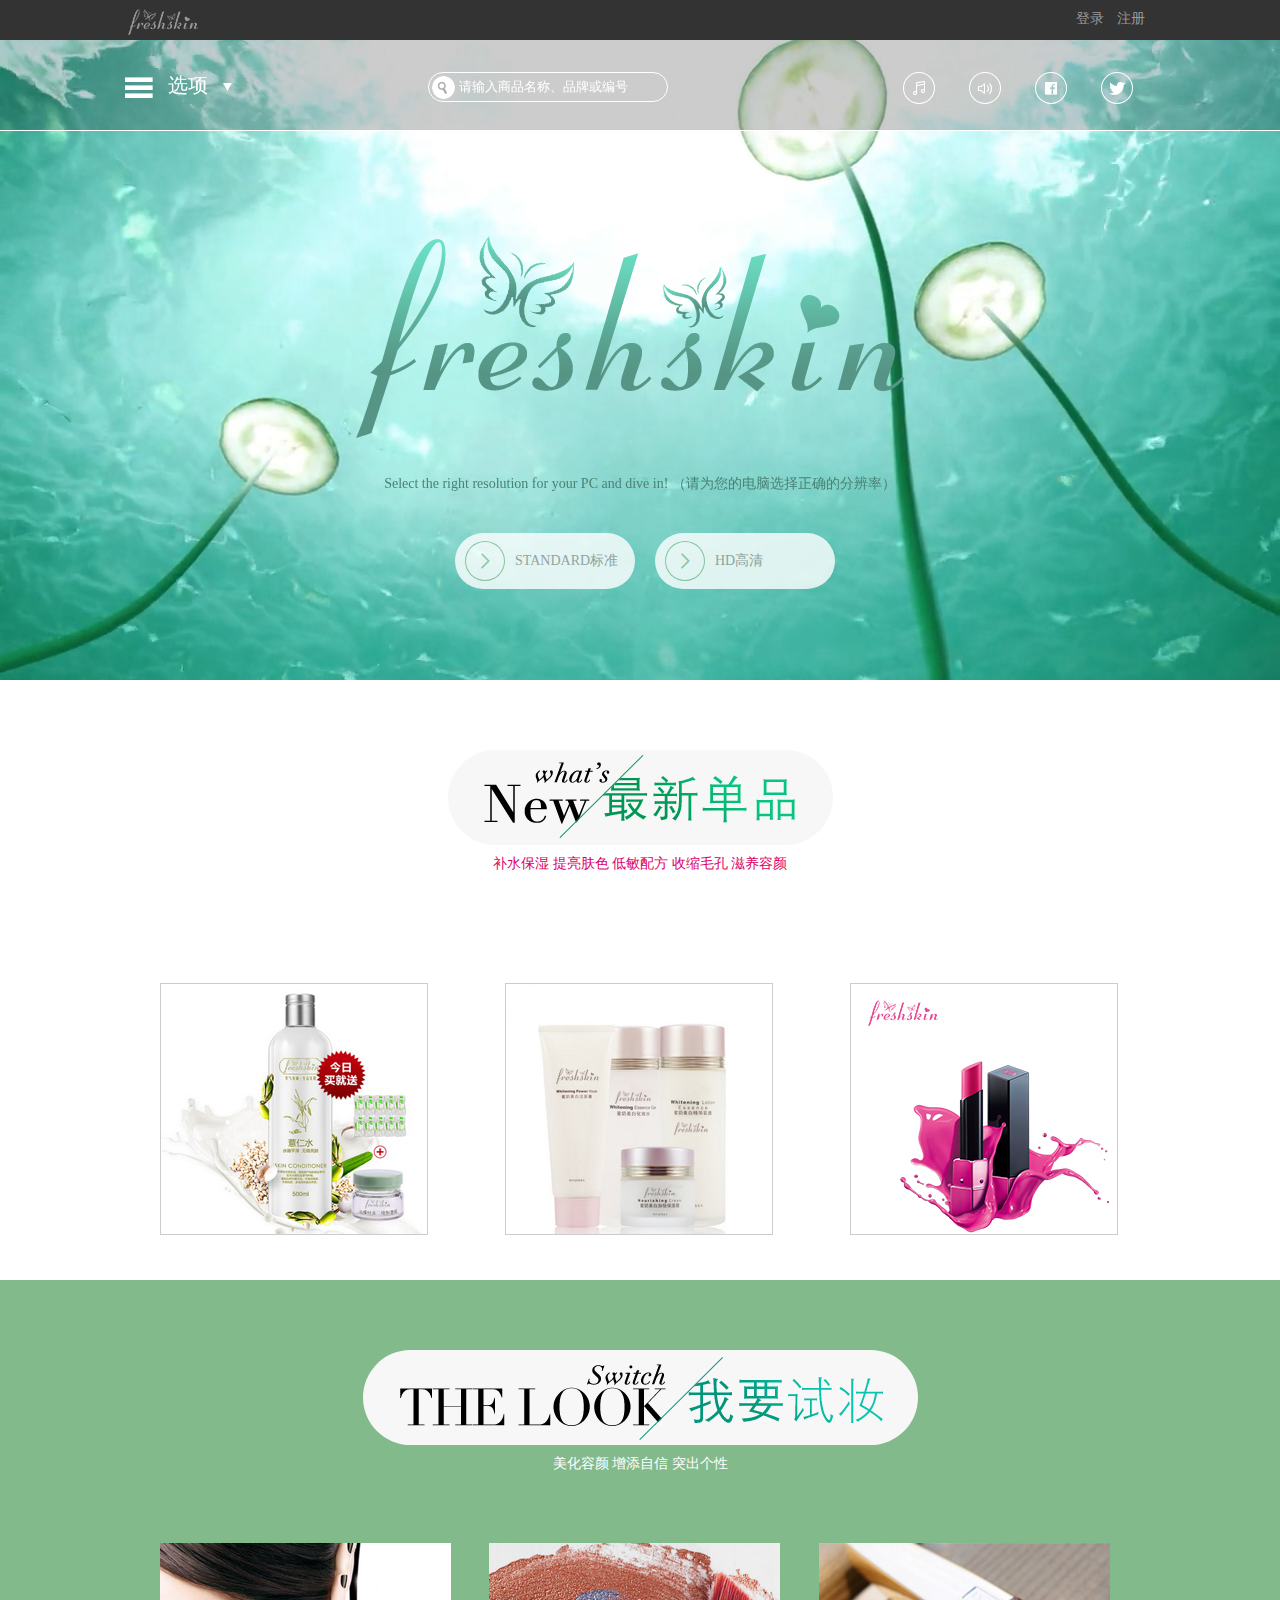
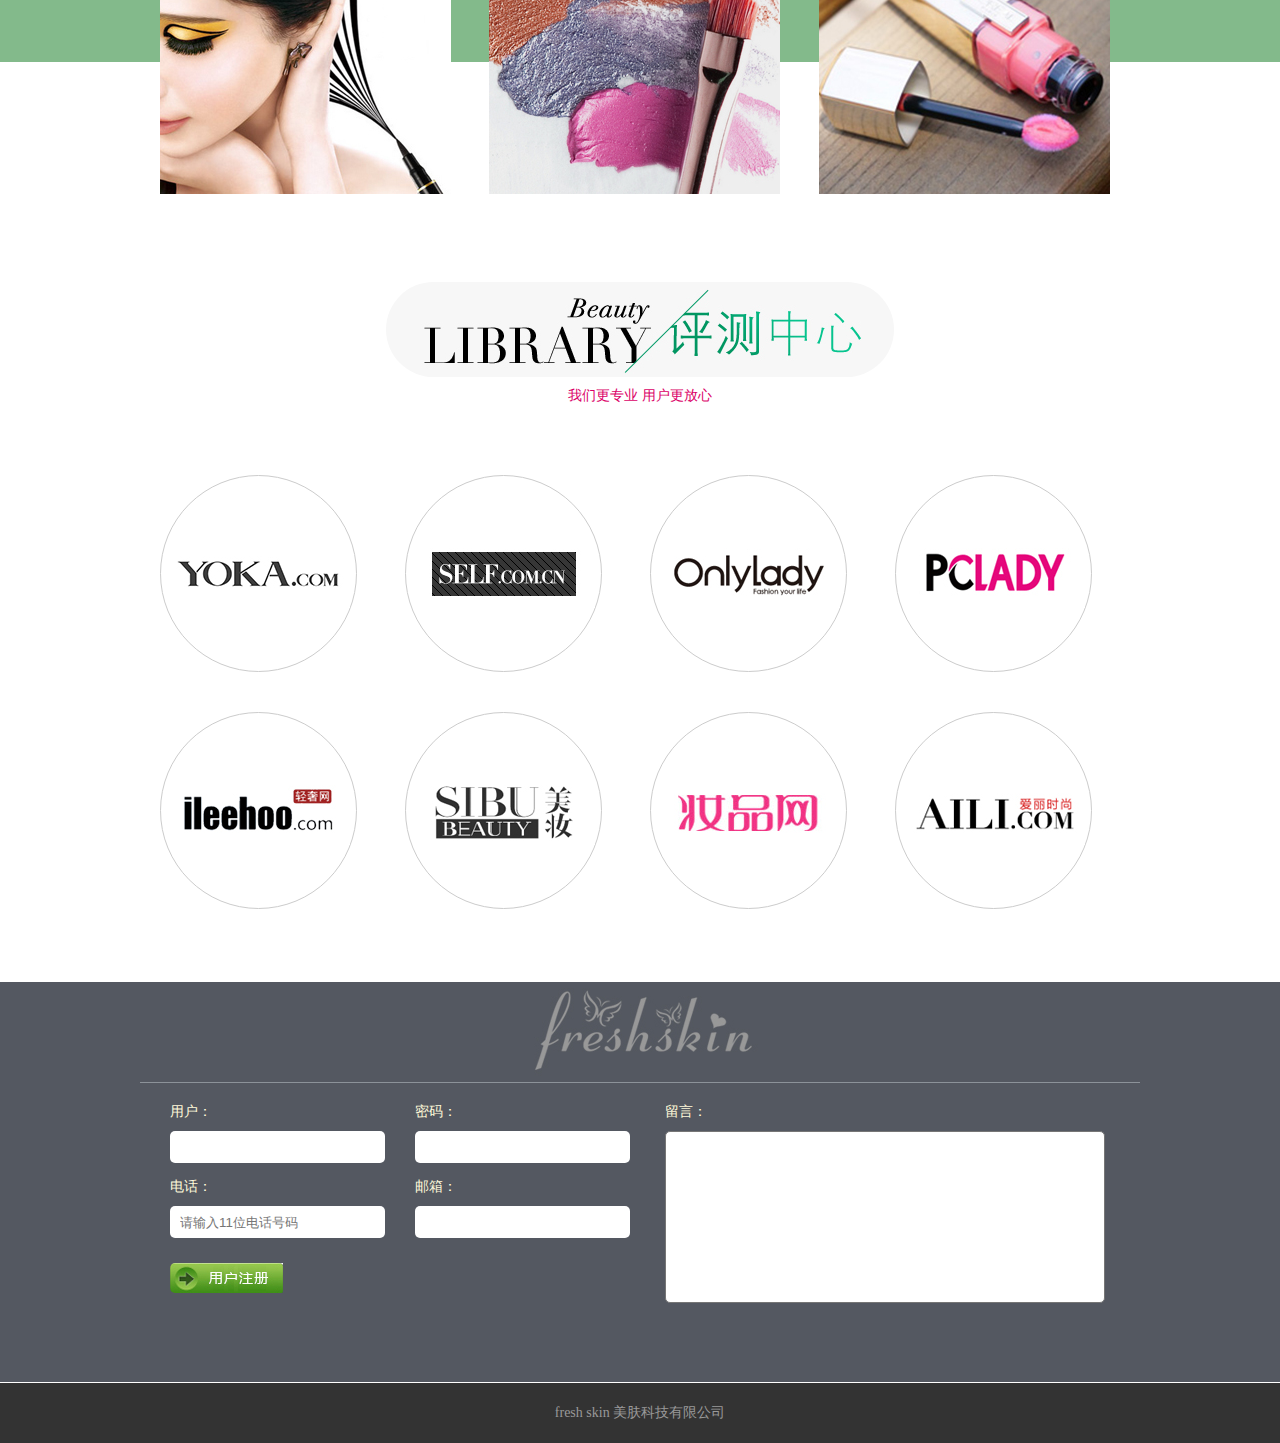
<file: 部分代码/电商首页/index.html>
<!DOCTYPE html>
<html>
	<head>
		<meta charset="utf-8" />
		<title>电商首页</title>
		<link rel="stylesheet" type="text/css" href="css/basics.css" />
		<link rel="stylesheet" type="text/css" href="./css/all.css" />
		<link rel="stylesheet" type="text/css" href="font/font_2882042_3hef38xktfz/iconfont.css" />

	</head>
	<body>
		<div class="video">
			<header>
				<div class="con">
					<section class="left"></section>
					<section class="right">
						<a href="#">登录</a>
						<a href="#">注册</a>
					</section>
				</div>
			</header>
			<nav>
				<ul>
					<li class="left">
						<a href="#" class="one">
							<img src="./img/sanxian.png">
							<span>选项</span>
							<img src="img/sanjiao.png">
						</a>
						<aside>
							<span></span>
							<ol class="zuo">
								<li class="con">护肤</li>
								<li>>洁面</li>
								<li>>爽肤水</li>
								<li>>精华</li>
								<li>>乳液</li>
								<li class="con">彩妆</li>
								<li>>BB霜</li>
								<li>>卸妆</li>
								<li>>粉底液</li>
								<li class="con">香氛</li>
								<li>>女士香水</li>
								<li>>男士香水</li>
								<li>>中性香水</li>
							</ol>
							<ol class="you">
								<li class="con">男士专区</li>
								<li>>洁面</li>
								<li>>爽肤水</li>
								<li>>精华</li>
								<li>>乳液</li>
								<li class="con">热门搜索</li>
								<li>>BB霜</li>
								<li>>卸妆</li>
								<li>>粉底液</li>
								<li>>面膜</li>
							</ol>
							<img src="img/tu1.jpg">
						</aside>
					</li>
					<li class="center">
						<form action="">
							<input type="text" name="" id="" value="请输入商品名称、品牌或编号" />
						</form>
					</li>
					<li class="right">
						<a href="#" class="iconfont icon-yinlexianxing"></a>
						<a href="#" class="iconfont icon-shengyinkai"></a>
						<a href="#" class="iconfont icon-facebook-fill"></a>
						<a href="#" class="iconfont icon-niao"></a>
					</li>
				</ul>
			</nav>
			<video src="./video/home_loop_720p.mp4" autoplay="autoplay" loop="loop" muted="muted"></video>
			<!-- <audio src="audio/home.ogg" autoplay="autoplay" loop="loop"></audio> -->
			<div class="pic">
				<p>Select the right resolution for your PC and dive in! （请为您的电脑选择正确的分辨率）</p>
				<ul>
					<li class="one"><span class="iconfont icon-xiangyoujiantou"></span>STANDARD标准</li>
					<li class="two"><span class="iconfont icon-xiangyoujiantou"></span>HD高清</li>
				</ul>
			</div>
		</div>
		<div class="new">
			<header>
				<img src="img/new.jpg">
			</header>
			<p>补水保湿 提亮肤色 低敏配方 收缩毛孔 滋养容颜</p>
			<ul>
				<li>
					<hgroup>
						<h2>fresh skin 薏仁水</h2>
						<h2>化妆水/爽肤水单品</h2>
						<h2></h2>
						<h2></h2>
					</hgroup>
				</li>
				<li>
					<hgroup>
						<h2>蜂蜜原液天然滋养</h2>
						<h2>美白护肤套装</h2>
						<h2></h2>
						<h2></h2>
					</hgroup>
				</li>
				<li>
					<hgroup>
						<h2>纯情诱惑一抹惊艳</h2>
						<h2>告别暗淡唇</h2>
						<h2></h2>
						<h2></h2>
					</hgroup>
				</li>
			</ul>
		</div>
		<div class="try">
			<header>
				<img src="./img/shizhuang.jpg">
			</header>
			<p>美化容颜 增添自信 突出个性</p>
			<ul>
				<li>
					<img src="img/try1.jpg" class="zheng">
					<img src="img/try4.jpg" class="fan">
				</li>
				<li>
					<img src="img/try2.jpg" class="zheng">
					<img src="img/try5.jpg" class="fan">
				</li>
				<li>
					<img src="img/try3.jpg" class="zheng">
					<img src="img/try6.jpg" class="fan">
				</li>
			</ul>
		</div>
		<div class="text">
			<header>
				<img src="img/cp.jpg">
			</header>
			<p>我们更专业 用户更放心</p>
			<ul>
				<li>
					<img src="./img/cp1.jpg" class="tu">
					<img src="./img/th1.png" class="tihuan">
				</li>
				<li>
					<img src="./img/cp2.jpg" class="tu">
					<img src="./img/th2.png" class="tihuan">
				</li>
				<li>
					<img src="./img/cp3.jpg" class="tu">
					<img src="./img/th3.png" class="tihuan">
				</li>
				<li>
					<img src="./img/cp4.jpg" class="tu">
					<img src="./img/th4.png" class="tihuan">
				</li>
				<li>
					<img src="./img/cp5.jpg" class="tu">
					<img src="./img/th5.png" class="tihuan">
				</li>
				<li>
					<img src="./img/cp6.jpg" class="tu">
					<img src="./img/th6.png" class="tihuan">
				</li>
				<li>
					<img src="./img/cp7.jpg" class="tu">
					<img src="./img/th7.png" class="tihuan">
				</li>
				<li>
					<img src="./img/cp8.jpg" class="tu">
					<img src="./img/th8.png" class="tihuan">
				</li>

			</ul>
		</div>
		<footer>
			<div class="logo"></div>
			<div class="message">
				<form action="">
					<ul class="left">
						<li>
							<p><label for="name">用户：</label></p>
							<input type="text" id="name">
						</li>
						<li>
							<p><label for="psd">密码：</label></p>
							<input type="password" id="psd">
						</li>
						<li>
							<p><label for="tel">电话：</label></p>
							<input type="tel" id="tel" pattern="^\d{11}$" placeholder="请输入11位电话号码">
						</li>
						<li>
							<p><label for="email">邮箱：</label></p>
							<input type="email" id="email">
						</li>
						<li>
							<input type="submit" value="" />
						</li>
					</ul>
					<div class="right">
						<p>留言：</p>
						<textarea rows="" cols=""></textarea>
					</div>
				</form>
			</div>
		</footer>
		<div class="banquan">
			<a href="#">fresh skin 美肤科技有限公司</a>
		</div>
	
	</body>
</html>
</file>
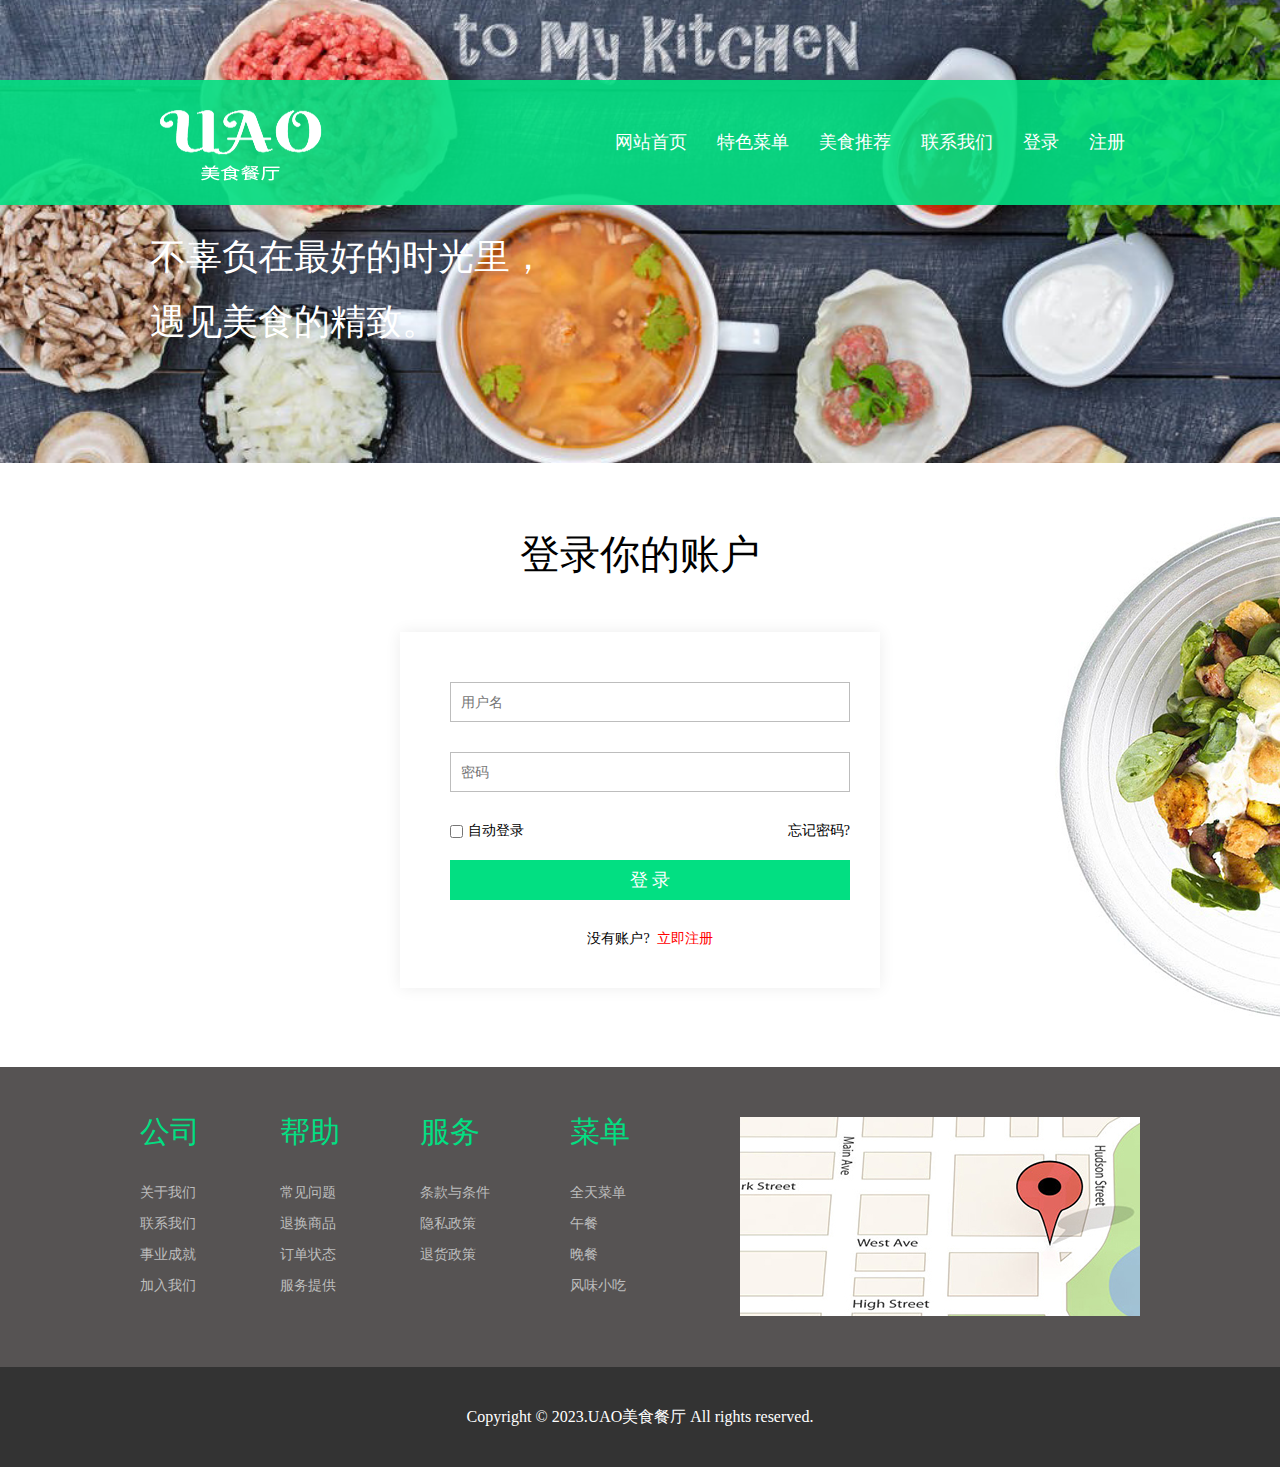
<file: 部分代码/美食页面/index.html>
<!DOCTYPE html>
<html>
	<head>
		<meta charset="utf-8" />
		<title>美食网站登录页</title>
		<style type="text/css">
			* {
				padding: 0;
				margin: 0;
				list-style: none;
			}

			.clear::after {
				content: "";
				clear: both;
				display: block;
				height: 0;
				visibility: hidden;
			}

			a {
				text-decoration: none;
				color: black;
			}

			a:hover {
				font-weight: bold;
			}

			.container {
				width: 100%;
				position: relative;
			}

			.container .bg {
				width: 100%;
			}

			.green {
				width: 100%;
				height: 125px;
				background-color: rgba(2, 223, 130, 0.9);
				position: absolute;
				top: 80px;
			}

			.wrap {
				width: 1000px;
				margin: 0 auto;
			}

			.nav .logo {
				width: 200px;
				margin-top: 15px;
				float: left;
			}

			.nav .right {
				float: right;
			}

			.nav li {
				float: left;
				line-height: 125px;
				margin: 0 15px;
			}

			.nav li a {
				color: white;
				font-size: 18px;
			}

			.green .text {
				font-size: 36px;
				color: white;
				padding-left: 150px;
				line-height: 1.8em;
				padding-top: 20px;
			}

			.pic {
				width: 100%;
				height: 600px;
				background: url(img/2.jpg) no-repeat right center;
			}

			.login {
				padding: 60px;
			}

			.login h1 {
				font-family: "楷体";
				font-size: 40px;
				font-weight: normal;
				margin-bottom: 50px;
				text-align: center;
			}

			.form {
				width: 400px;
				box-shadow: 0px 0px 15px #ededed;
				padding: 50px 30px 40px 50px;
				margin: 0 auto;
			}

			.item1 {
				height: 38px;
				margin-bottom: 30px;
				border: 1px #bdbdbd solid;
			}

			.item1 input {
				border: 0;
				height: 38px;
				width: 300px;
				padding: 0 0 0 10px;
				font-size: 14px;
			}

			.item2 {
				margin-bottom: 20px;
				font-size: 0;
			}

			.item2 label {
				font-size: 14px;
				vertical-align: middle;
			}

			.item2 input {
				vertical-align: middle;
				margin-right: 5px;
			}

			.item2 a {
				float: right;
				font-size: 14px;
				color: black;
			}

			.login-btn {
				display: block;
				height: 40px;
				line-height: 40px;
				text-align: center;
				color: #fff;
				background: #02df82;
				font-size: 18px;
				margin-bottom: 30px;
			}

			.form p {
				text-align: center;
				font-size: 14px;
			}

			.form p a {
				color: #FF0000;
			}

			.gray {
				width: 100%;
				height: 300px;
				background-color: #565353;
			}
			.aside{
				padding-top: 50px;
			}

			.aside dl {
				float: left;
				margin-right: 80px;
				line-height: 30px;
			}
			.aside dt{
				font-size: 30px;
				color: #02DF82;
				font-family: "楷体";
				margin-bottom: 30px;
			}
			.aside dd a{
				font-size: 14px;
				color: #BDBDBD;
			}
			.map{
				width: 400px;
				height: 200px;
				float: right;
			}
			.copy{
				height: 100px;
				background-color: #333333;
				text-align: center;
				color: white;				
			}
			.copy p{
				padding-top: 40px;
			}
		</style>
	</head>
	<body>
		<header>
			<div class="container">
				<img src="img/1.jpg" class="bg">
				<div class="green">
					<div class="wrap clear">
						<div class="nav">
							<div class="logo"><img src="./img/LOGO.png"></div>
							<ul class="right">
								<li><a href="">网站首页</a></li>
								<li><a href="">特色菜单</a></li>
								<li><a href="">美食推荐</a></li>
								<li><a href="">联系我们</a></li>
								<li><a href="">登录</a></li>
								<li><a href="">注册</a></li>
							</ul>
						</div>
					</div>
					<div class="text">
						<p>不辜负在最好的时光里，<br>
							遇见美食的精致。</p>
					</div>
				</div>
			</div>
		</header>
		<section>
			<div class="container">
				<div class="pic">
					<div class="wrap">
						<div class="login">
							<h1>登录你的账户</h1>
							<div class="form">
								<form action="">
									<div class="item1">
										<input type="text" placeholder="用户名">
									</div>
									<div class="item1">
										<input type="text" placeholder="密码">
									</div>
									<div class="item2">
										<input type="checkbox" name="auto" id="auto" />
										<label for="auto">自动登录</label>
										<a href="">忘记密码?</a>
									</div>
									<a href="" class="login-btn">登 录</a>
									<p>没有账户?&nbsp;&nbsp;<a href="">立即注册</a></p>
								</form>
							</div>
						</div>
					</div>
				</div>
			</div>
		</section>
		<footer>
			<div class="container">
				<div class="gray">
					<div class="wrap">
						<div class="aside clear">
							<dl>
								<dt>公司</dt>
								<dd><a href="">关于我们</a></dd>
								<dd><a href="">联系我们</a></dd>
								<dd><a href="">事业成就</a></dd>
								<dd><a href="">加入我们</a></dd>
							</dl>
							<dl>
								<dt>帮助</dt>
								<dd><a href="">常见问题</a></dd>
								<dd><a href="">退换商品</a></dd>
								<dd><a href="">订单状态</a></dd>
								<dd><a href="">服务提供</a></dd>
							</dl>
							<dl>
								<dt>服务</dt>
								<dd><a href="">条款与条件</a></dd>
								<dd><a href="">隐私政策</a></dd>
								<dd><a href="">退货政策</a></dd>
							</dl>
							<dl>
								<dt>菜单</dt>
								<dd><a href="">全天菜单</a></dd>
								<dd><a href="">午餐</a></dd>
								<dd><a href="">晚餐</a></dd>
								<dd><a href="">风味小吃</a></dd>
							</dl>
							<div class="map">
								<a href=""><img src="img/地图.jpg" ></a>
							</div>
						</div>
					</div>
				</div>
				<div class="copy">
					<p>Copyright &copy; 2023.UAO美食餐厅 All rights reserved.</p>
				</div>
			</div>
		</footer>
	</body>
</html>
</file>
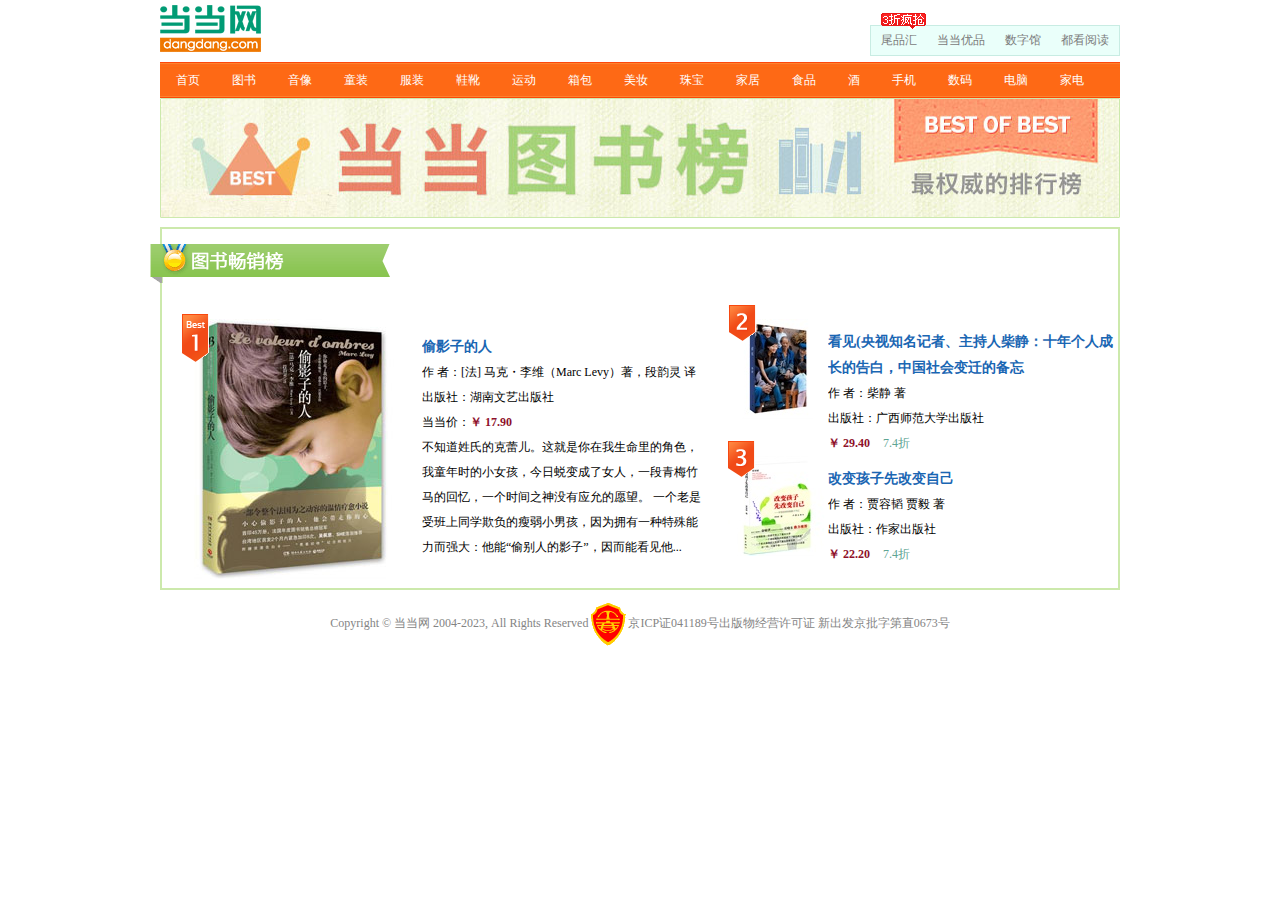
<file: 部分代码/当当网/（综合）当当网页.html>
<!DOCTYPE html>
<html>
	<head>
		<meta charset="utf-8">
		<title>当当网演示</title>
		<style type="text/css">
			* {
				padding: 0;
				margin: 0;
				list-style: none;
			}

			body {
				font-size: 12px;
				line-height: 25px;
			}

			a {
				text-decoration: none;
				color: #7B7B7B;
			}

			a:hover {
				text-decoration: underline;
			}

			.clear::after {
				content: "";
				clear: both;
				display: block;
				height: 0;
				visibility: hidden;
			}

			#wrap {
				width: 960px;
				margin: 0 auto;
			}

			#head {
				height: 55px;
			}

			.logo {
				float: left;
				padding-top: 5px;
			}

			#head ul {
				float: right;
				border: 1px #C8ECE3 solid;
				background-color: #EAFFFA;
				height: 29px;
				line-height: 29px;
				margin-top: 25px;
				position: relative;
			}

			#head ul li {
				float: left;
				padding: 0 10px;
			}

			#head .tip {
				position: absolute;
				left: 0;
				top: -15px;
			}

			#menu {
				height: 36px;
				background: url(./img/当当/menuBg.jpg) repeat-x;
			}

			#menu li {
				float: left;
				padding: 0 16px;
				line-height: 36px;
			}

			#menu li a {
				color: white;
			}

			#content {
				width: 956px;
				border: 2px solid #CCE9AC;
				padding-top: 90px;
				position: relative;
			}

			.title {
				position: absolute;
				left: -12px;
				top: 15px;
			}

			#content a {
				color: #1A66B3;
				font-size: 14px;
				font-weight: bold;
			}

			#content strong {
				color: #8E112B;
			}

			#content span {
				color: #5EA593;
				padding-left: 10px;
			}

			.left {
				float: left;
				width: 560px;
			}

			.left dt {
				float: left;
				width: 260px;
				position: relative;
			}

			.one {
				position: absolute;
				left: 20px;
				top: -5px;
			}

			.left dd {
				float: left;
				width: 280px;
				padding-top: 15px;
			}

			.right {
				float: right;
				width: 390px;
			}

			.right dt {
				float: left;
				width: 100px;
				position: relative;
			}

			.three,
			.two {
				position: absolute;
				left: 0;
				top: -15px;
			}

			.right dd {
				float: left;
				width: 285px;
				padding-top: 10px;
			}

			#footer {
				color: #848484;
				text-align: center;
				margin: 10px 0;
			}

			#footer img {
				vertical-align: middle;
			}
		</style>
	</head>
	<body>
		<div id="wrap">
			<header class="clear">
				<div id="head">
					<div class="logo"><img src="img/当当/logo.jpg"></div>
					<ul>
						<li><a href="">尾品汇</a></li>
						<li><a href="">当当优品</a></li>
						<li><a href="">数字馆</a></li>
						<li><a href="">都看阅读</a></li>
						<li class="tip"><img src="img/当当/icon_count.png"></li>
					</ul>
				</div>
			</header>
			<nav>
				<div id="menu">
					<ul>
						<li><a href="#">首页</a></li>
						<li><a href="#">图书</a></li>
						<li><a href="#">音像</a></li>
						<li><a href="#">童装</a></li>
						<li><a href="#">服装</a></li>
						<li><a href="#">鞋靴</a></li>
						<li><a href="#">运动</a></li>
						<li><a href="#">箱包</a></li>
						<li><a href="#">美妆</a></li>
						<li><a href="#">珠宝</a></li>
						<li><a href="#">家居</a></li>
						<li><a href="#">食品</a></li>
						<li><a href="#">酒</a></li>
						<li><a href="#">手机</a></li>
						<li><a href="#">数码</a></li>
						<li><a href="#">电脑</a></li>
						<li><a href="#">家电</a></li>
					</ul>
				</div>
				<div class="banner"><img src="./img/当当/banner.png"></div>
			</nav>
			<section>
				<div id="content" class="clear">
					<div class="title">
						<img src="img/当当/bg_bang.gif">
					</div>
					<div class="left">
						<dl>
							<dt>
								<img src="./img/当当/book-01.jpg" alt="">
								<div class="one">
									<img src="./img/当当/bookNo1.gif" alt="">
								</div>
							</dt>
							<dd>
								<a href="#">偷影子的人</a>
								<p>作 者：[法] 马克・李维（Marc Levy）著，段韵灵 译</p>
								<p>出版社：湖南文艺出版社</p>
								<p>当当价：<strong>￥ 17.90</strong></p>
								<p>不知道姓氏的克蕾儿。这就是你在我生命里的角色，我童年时的小女孩，今日蜕变成了女人，一段青梅竹马的回忆，一个时间之神没有应允的愿望。
									一个老是受班上同学欺负的瘦弱小男孩，因为拥有一种特殊能力而强大：他能“偷别人的影子”，因而能看见他...</p>
							</dd>
						</dl>
					</div>
					<div class="right">
						<dl>
							<dt><img src="./img/当当/book-02.jpg">
								<div class="two"><img src="./img/当当/bookNo2.gif"></div>
							</dt>
							<dd>
								<a href="#">看见(央视知名记者、主持人柴静：十年个人成长的告白，中国社会变迁的备忘</a>
								<p>作 者：柴静 著</p>
								<p>出版社：广西师范大学出版社</p>
								<p><strong>￥ 29.40</strong> <span>7.4折</span></p>
							</dd>
						</dl>
						<dl>
							<dt><img src="./img/当当/book-03.jpg">
								<div class="three"><img src="./img/当当/bookNo3.gif"></div>
							</dt>
							<dd>
								<a href="#">改变孩子先改变自己</a>
								<p>作 者：贾容韬 贾毅 著</p>
								<p>出版社：作家出版社</p>
								<p><strong>￥ 22.20</strong> <span>7.4折</span></p>
							</dd>
						</dl>
					</div>
				</div>
			</section>
			<footer>
				<div id="footer">
					Copyright &copy; 当当网 2004-2023, All Rights Reserved<img
						src="./img/当当/validate.gif" />京ICP证041189号出版物经营许可证
					新出发京批字第直0673号
				</div>

			</footer>
		</div>


	</body>
</html>
</file>
<file: 部分代码/电商首页/css/basics.css>
* {
	padding: 0;
	margin: 0;
	list-style: none;
}

body {
	font-size: 14px;
	font-family: "microsoft yahei", "arial, helvetica, sans-serif";
}

a:link,
a:visited {
	color: #999;
	text-decoration: none;
}

a:hover {
	color: #fff;
}

input,
textarea {
	outline: none;
}
</file>
<file: 部分代码/电商首页/css/all.css>
.video {
	width: 100%;
	height: 680px;
	overflow: hidden;
	position: relative;
}

.video video {
	width: 100%;
	min-width: 1280px;
	position: absolute;
	top: 50%;
	left: 50%;
	transform: translate(-50%, -50%);
}

.video header {
	width: 100%;
	height: 40px;
	background-color: #333;
	position: absolute;
	z-index: 10;
}

.video header .con {
	width: 1030px;
	height: 40px;
	margin: 0 auto;
}

.video header .left {
	width: 75px;
	height: 40px;
	background: url(../img/logo.png) no-repeat 0 8px;
	float: left;
}

.video header .right {
	float: right;
	margin-top: 10px;
}

.video header .right a {
	margin-right: 10px;
}

.video nav {
	width: 100%;
	height: 90px;
	background-color: rgba(0, 0, 0, 0.2);
	position: absolute;
	top: 40px;
	z-index: 20;
	border-bottom: 1px solid #fff;
}

.video nav ul {
	width: 1030px;
	height: 90px;
	margin: 0 auto;
	position: relative;
}

.video nav ul li {
	float: left;
	margin-right: 19%;
}

.video nav ul .left a {
	display: block;
	height: 90px;
	line-height: 90px;
	font-size: 20px;
	color: #FFFFFF;
}

.video nav ul .left a img {
	vertical-align: middle;
}

.video nav ul .left a span {
	margin: 0 10px;
}

.video aside {
	display: none;
	width: 380px;
	height: 560px;
	background-color: rgba(0, 0, 0, 0.3);
	position: absolute;
	left: 0;
	top: 90px;
	color: #FFFFFF;
}

.video nav ul .left:hover aside {
	display: block;
}

.video aside span {
	width: 20px;
	height: 14px;
	background: url(../img/liebiao.png) no-repeat 0 0;
	position: absolute;
	left: 50px;
	top: 0;
}

.video aside ol {
	width: 155px;
	float: left;
}

.video aside ol li {
	width: 155px;
	height: 25px;
	line-height: 25px;
	cursor: pointer;
	font-family: "宋体";
}

.video aside ol li.con {
	font-size: 16px;
	text-indent: 0;
	font-family: "microsoft yahei";
	padding: 10px 0;
}

.video aside ol li:hover {
	font-weight: bold;
}

.video aside .zuo {
	margin: 35px 0 0 68px;
}

.video aside .you {
	margin-top: 35px;
}

.video aside img {
	margin: 8px 0 0 13px;
}

.video nav ul .center {
	margin-top: 32px;
}

.video nav ul .center input {
	width: 240px;
	height: 30px;
	border: 1px solid #fff;
	border-radius: 15px;
	color: #fff;
	line-height: 30px;
	background: rgba(0, 0, 0, 0);
	padding-left: 30px;
	box-sizing: border-box;
	background: url(../img/search.png) no-repeat 3px 3px;
}

.video nav ul .right {
	margin: 32px 0 0 0;
	width: 280px;
	height: 32px;
	text-align: center;
	line-height: 32px;
	font-size: 16px;
}

.video nav ul .right a {
	display: inline-block;
	width: 32px;
	height: 32px;
	color: #fff;
	box-shadow: 0 0 0 1px #fff inset;
	transition: box-shadow 0.3s ease 0s;
	border-radius: 16px;
	margin-left: 30px;
}

.video nav ul .right a:hover {
	box-shadow: 0 0 0 16px #fff inset;
	color: #c1dcc5;
}

.video .pic {
	width: 570px;
	height: 210px;
	position: absolute;
	left: 50%;
	top: 50%;
	transform: translate(-50%, -50%);
	background: url(../img/wenzi.png) no-repeat;
	text-align: center;
}

.video .pic p {
	margin-top: 240px;
	color: #4c8174;
}

.video .pic ul {
	position: absolute;
	color: #999;
}

.video .pic ul li {
	width: 180px;
	height: 56px;
	border-radius: 28px;
	background-color: #fff;
	text-align: left;
	line-height: 56px;
}

.video .pic ul .one {
	position: absolute;
	left: -1920px;
	top: 40px;
	opacity: 0;
	transition: all 2s ease-in 0s;
}

.video .pic ul .two {
	position: absolute;
	left: 1920px;
	top: 40px;
	opacity: 0;
	transition: all 2s ease-in 0s;
}

body:hover .video .pic ul .one {
	position: absolute;
	left: 100px;
	top: 40px;
	opacity: 0.8;
}

body:hover .video .pic ul .two {
	position: absolute;
	left: 300px;
	top: 40px;
	opacity: 0.8;
}

.video .pic ul span {
	float: left;
	width: 40px;
	height: 40px;
	text-align: center;
	line-height: 40px;
	border-radius: 20px;
	margin: 8px 10px 0 10px;
	box-shadow: 0 0 0 1px #90c197 inset;
	transition: box-shadow 0.3s ease 0s;
	font-weight: bold;
	color: #90c197;
}

.video .pic ul .one:hover span,
.video .pic ul .two:hover span {
	box-shadow: 0 0 0 20px #90c197 inset;
	color: #fff;
}

.new {
	width: 100%;
	height: 530px;
	background-color: #fff;
}

.new header {
	width: 385px;
	height: 95px;
	background: #F7F7F7;
	border-radius: 48px;
	margin: 70px auto 0;
	box-sizing: border-box;
	padding: 2px 0 0 35px;
}

.new p {
	margin-top: 10px;
	text-align: center;
	color: #db0067;
}

.new ul {
	margin: 70px auto 0;
	width: 960px;
}

.new ul li {
	width: 266px;
	height: 250px;
	border: 1px solid #ccc;
	background: url(../img/pic1.jpg) no-repeat 0 0;
	float: left;
	margin-right: 8%;
	margin-top: 40px;
	position: relative;
	overflow: hidden;
}

.new ul li:nth-child(2) {
	background-image: url(../img/pic2.jpg);
}

.new ul li:nth-child(3) {
	background-image: url(../img/pic3.jpg);
	margin-right: 0;
}

.new ul li hgroup {
	position: absolute;
	left: 0;
	top: -250px;
	width: 266px;
	height: 250px;
	background-color: rgba(0, 0, 0, 0.5);
	transition: all 0.5s ease-in 0s;
}

.new ul li:hover hgroup {
	position: absolute;
	left: 0;
	top: 0;
}

.new ul li hgroup h2:nth-child(1) {
	font-size: 22px;
	text-align: center;
	color: #fff;
	font-weight: bold;
	margin-top: 58px;
}

.new ul li hgroup h2:nth-child(2) {
	font-size: 14px;
	text-align: center;
	color: #fff;
	font-weight: normal;
	margin-top: 15px;
}

.new ul li hgroup h2:nth-child(3) {
	width: 26px;
	height: 26px;
	margin: 15px 0 0 120px;
	background: url(../img/jiantou.png) no-repeat 0 0;
}

.new ul li hgroup h2:nth-child(4) {
	width: 75px;
	height: 22px;
	margin: 25px 0 0 95px;
	background: url(../img/anniu.png) no-repeat 0 0;
}

.try {
	width: 100%;
	height: 312px;
	background-color: #83ba8b;
	padding-top: 70px;
}

.try header {
	width: 555px;
	height: 95px;
	background-color: #F7F7F7;
	border-radius: 48px;
	margin: 0 auto;
	box-sizing: border-box;
	padding: 7px 0 0 35px;
}

.try p {
	margin-top: 10px;
	text-align: center;
	color: #fff;
}

.try ul {
	margin: 70px auto 0;
	width: 960px;
}

.try ul li {
	width: 291px;
	height: 251px;
	float: left;
	margin-right: 4%;
	margin-bottom: 40px;
	position: relative;
	perspective: 230px;
}

.try ul li:last-child {
	margin-right: 0;
}

.try ul li img {
	position: absolute;
	left: 0;
	top: 0;
	backface-visibility: hidden;
	transition: all 0.5s ease-in 0s;
}

.try ul li img.fan {
	transform: rotateX(-180deg);
}

.try ul li:hover img.fan {
	transform: rotateX(0deg);
}

.try ul li:hover img.zheng {
	transform: rotateX(180deg);
}

.text {
	width: 100%;
	height: 700px;
	background-color: #fff;
}

.text header {
	width: 508px;
	height: 95px;
	background-color: #F7F7F7;
	border-radius: 48px;
	margin: 220px auto 0;
	box-sizing: border-box;
	padding: 7px 0 0 35px;
}

.text p {
	margin-top: 10px;
	text-align: center;
	color: #db0067;
}

.text ul {
	margin: 70px auto;
	width: 960px;
}

.text ul li {
	width: 195px;
	height: 195px;
	border: 1px solid #ccc;
	border-radius: 50%;
	float: left;
	margin-right: 5%;
	margin-bottom: 40px;
	position: relative;
}

.text ul li img {
	position: absolute;
	top: 50%;
	left: 50%;
	transform: translate(-50%, -50%);
}

.text ul li:nth-child(4n) {
	margin-right: 0;
}

.text ul li .tihuan {
	opacity: 0;
	transition: all 0.4s ease-in 0.2s;
}

.text ul li:hover .tihuan {
	opacity: 1;
	transform: translate(-50%, -50%) scale(0.75);
}

.text ul li .tu {
	transition: all 0.4s ease-in 0s;
}

.text ul li:hover .tu {
	opacity: 0;
	transform: translate(-50%, -50%) scale(0.5);
}

footer {
	width: 100%;
	height: 400px;
	background-color: #545861;
	border-bottom: 1px solid #fff;
}

footer .logo {
	width: 1000px;
	height: 100px;
	margin: 0 auto;
	background: url(../img/logo1.jpg) no-repeat center center;
	border-bottom: 1px solid #8c9299;
}

footer .message {
	width: 1000px;
	margin: 20px auto 0;
	color: #fffada;
}

footer .message .left {
	width: 525px;
	float: left;
	padding-left: 30px;
	box-sizing: border-box;
}

footer .message .left li {
	float: left;
	margin-right: 30px;
}

footer .message .left li input {
	width: 215px;
	height: 32px;
	border-radius: 5px;
	margin: 10px 0 15px 0;
	padding-left: 10px;
	box-sizing: border-box;
	border: none;
}

footer .message .left li:last-child input {
	width: 120px;
	height: 30px;
	padding-left: 0;
	border: none;
	background: url(../img/but.jpg) no-repeat;
	cursor: pointer;
}

footer .message .right {
	float: left;
}

footer .message .right p {
	margin-bottom: 10px;
}

footer .message .right textarea {
	width: 440px;
	height: 172px;
	padding: 10px;
	box-sizing: border-box;
	resize: none;
	border-radius: 5px;
}

.banquan {
	width: 100%;
	height: 60px;
	background-color: #333;
	text-align: center;
}

.banquan a {
	line-height: 60px;
}
</file>
<file: 部分代码/电商首页/font/font_2882042_3hef38xktfz/iconfont.css>
@font-face {
  font-family: "iconfont"; /* Project id 2882042 */
  src: url('iconfont.woff2?t=1676686517033') format('woff2'),
       url('iconfont.woff?t=1676686517033') format('woff'),
       url('iconfont.ttf?t=1676686517033') format('truetype');
}

.iconfont {
  font-family: "iconfont" !important;
  font-size: 16px;
  font-style: normal;
  -webkit-font-smoothing: antialiased;
  -moz-osx-font-smoothing: grayscale;
}

.icon-xiangyoujiantou:before {
  content: "\e65f";
}

.icon-xiangzuojiantou:before {
  content: "\e660";
}

.icon-yinlexianxing:before {
  content: "\e643";
}

.icon-facebook-fill:before {
  content: "\e88d";
}

.icon-shengyinkai:before {
  content: "\eca6";
}

.icon-niao:before {
  content: "\e62f";
}
</file>
